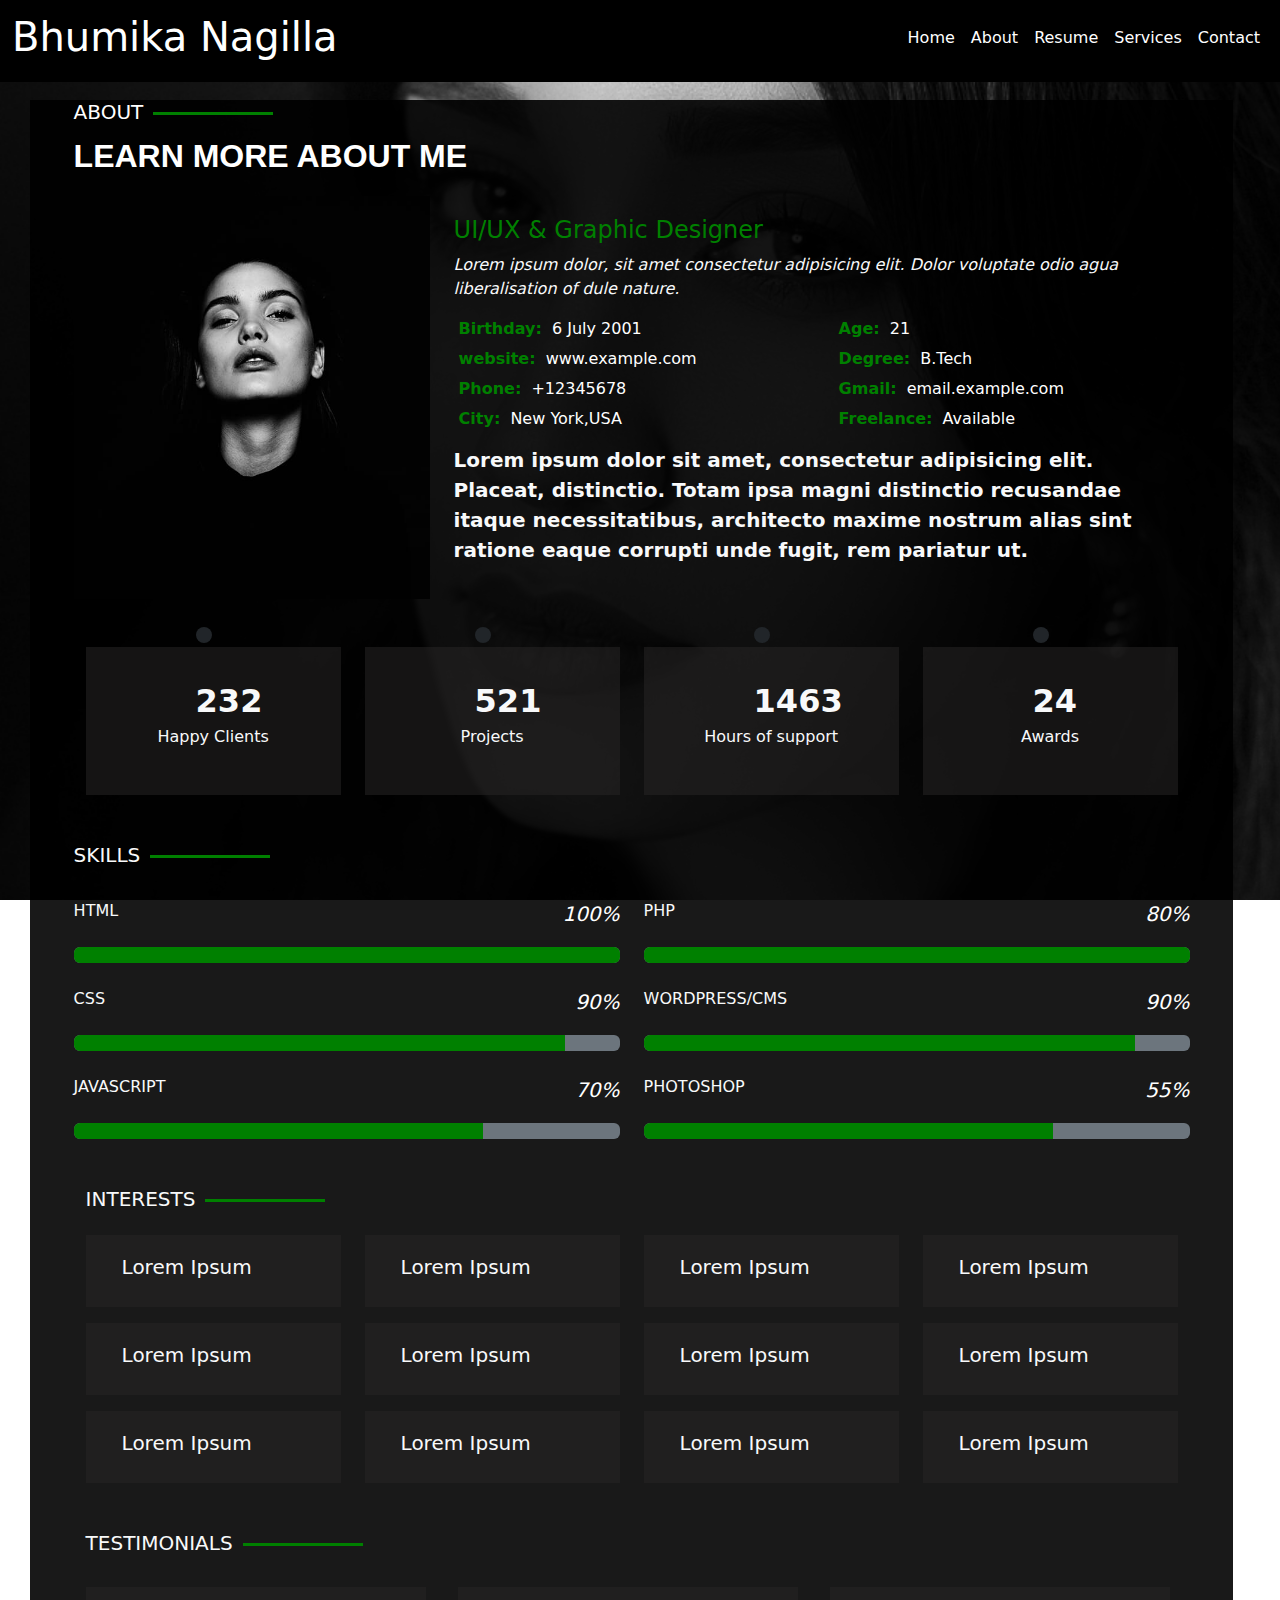
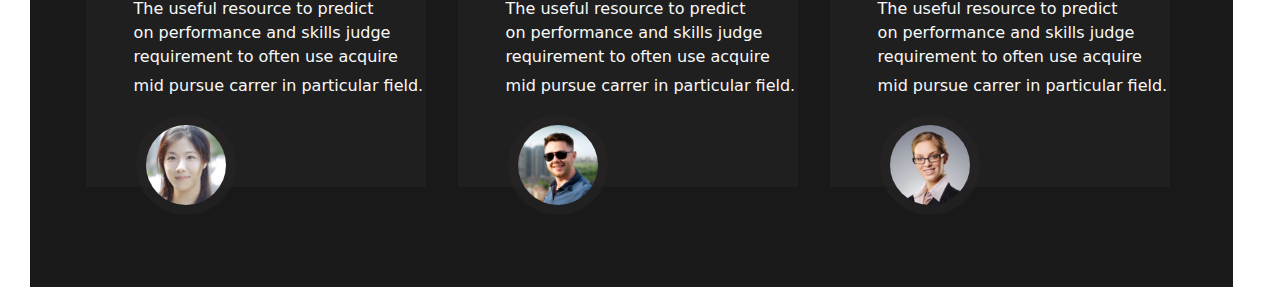
<file: Portfolio Sample/Html/about.html>
<!DOCTYPE html>
<html lang="en">
<head>
    <meta charset="UTF-8">
    <meta name="viewport" content="width=device-width, initial-scale=1.0">
    <title>portfolio</title>
    <link rel="stylesheet" href="../Css/bootstrap.min.css">
    <link rel="stylesheet" href="../Css/about.css">
    <link rel="stylesheet" href="https://cdnjs.cloudflare.com/ajax/libs/font-awesome/6.5.1/css/all.min.css" integrity="sha512-DTOQO9RWCH3ppGqcWaEA1BIZOC6xxalwEsw9c2QQeAIftl+Vegovlnee1c9QX4TctnWMn13TZye+giMm8e2LwA==" crossorigin="anonymous" referrerpolicy="no-referrer" />
</head>
<body>
      <div class="c1 ">
        <nav class="navbar navbar-expand-lg bg-black ">
            <div class="container-fluid">
              <a class="navbar-brand" href="#" id="tr"><h1>Bhumika Nagilla</h1></a>
              <button class="navbar-toggler" type="button" data-bs-toggle="collapse" 
              data-bs-target="#navbarSupportedContent" aria-controls="navbarSupportedContent" 
                aria-expanded="false" aria-label="Toggle navigation">
                <span class="navbar-toggler-icon"></span>
              </button>
              <div class="collapse navbar-collapse" id="navbarSupportedContent">
                <ul class="navbar-nav ms-auto mb-2 mb-lg-0">
                  <li class="nav-item">
                    <a class="nav-link active" aria-current="page" href="file:///C:/Users/Bhumika/Desktop/Project-4/Html/index.html" id="tr">Home</a>
                  </li>
                  <li class="nav-item">
                    <a class="nav-link active" aria-current="page" href="file:///C:/Users/Bhumika/Desktop/Project-4/Html/about.html" id="tr">About</a>
                  </li>
                  <li class="nav-item">
                    <a class="nav-link active" aria-current="page" href="file:///C:/Users/Bhumika/Desktop/Project-4/Html/Resume.html" id="tr">Resume</a>
                  </li>
                  <li class="nav-item">
                    <a class="nav-link active" aria-current="page" href="file:///C:/Users/Bhumika/Desktop/Project-4/Html/services.html" id="tr">Services</a>
                  </li>
                  <li class="nav-item">
                    <a class="nav-link active" aria-current="page" href="file:///C:/Users/Bhumika/Desktop/Project-4/Html/Contact.html" id="tr">Contact</a>
                  </li>
                  </ul>
               </div>
            </div>
          </nav>
     </div>
      <div id="c2">
        <div class="about-me container">
        <div class="section-title">
          <h5 id="c3">ABOUT</h5>
          <p>Learn More about Me</p>
        </div>
          <div class="row">
            <div class="col-lg-4">
              <img src="../Assests/images/me.jpg" class="img-fluid" alt>
            </div>
            <div class="col-lg-8 content ">
              <h3 class="fs-4 fw-Bolder">UI/UX & Graphic Designer</h3>
              <p class="fst-italic text-light">
                Lorem ipsum dolor, sit amet consectetur adipisicing elit. Dolor voluptate odio agua liberalisation of dule nature.
              </p>
            <div class="row">
              <div class="col-lg-6">
               <u1>
                <li>
                  <i class="fa-solid fa-greater-than"></i>
                  <strong>Birthday:</strong>
                  <span>6 July 2001</span>
                </li>
                <li>
                  <i class="fa-solid fa-greater-than"></i>
                  <strong>website:</strong>
                  <span>www.example.com</span>
                </li>
                <li>
                  <i class="fa-solid fa-greater-than"></i>
                  <strong>Phone:</strong>
                  <span>+12345678</span>
                </li>
                <li>
                  <i class="fa-solid fa-greater-than"></i>
                  <strong>City:</strong>
                  <span>New York,USA</span>
                </li>
               </u1>
              </div>
              <div class="col-lg-6">
                <u1>
                  <li>
                    <i class="fa-solid fa-greater-than"></i>
                    <strong>Age:</strong>
                    <span>21</span>
                  </li>
                  <li>
                    <i class="fa-solid fa-greater-than"></i>
                    <strong>Degree:</strong>
                    <span>B.Tech</span>
                  </li>
                  <li>
                    <i class="fa-solid fa-greater-than"></i>
                    <strong>Gmail:</strong>
                    <span>email.example.com</span>
                  </li>
                  <li>
                    <i class="fa-solid fa-greater-than"></i>
                    <strong>Freelance:</strong>
                    <span>Available</span>
                  </li>
                 </u1>
              </div>
            </div>
            <p class="fs-5 text-light pt-2 fw-semibold">Lorem ipsum dolor sit amet, consectetur adipisicing elit. Placeat, distinctio. Totam ipsa magni distinctio recusandae itaque necessitatibus, architecto maxime nostrum alias sint ratione eaque corrupti unde fugit, rem pariatur ut.</p>
          </div>
        </div>
   <!-----------end about-------------->
   <!-----------count------------------->    
  <div class="count container">
  <div class="row">
    <div class="col-lg-3 col-md-6">
      <div class="count-box mt-5">
        <i class="fa-regular fa-face-smile bg-dark p-2 rounded-circle fs-3 text-success"></i>
        <span class="text-light fw-bold fs-2">232</span>
        <P class="text-light text-center">Happy Clients</P>
      </div>
    </div>
    <div class="col-lg-3 col-md-6">
      <div class="count-box mt-5">
        <i class="fa-solid fa-book bg-dark p-2 rounded-circle fs-3 text-success"></i>
        <span class="text-light fw-bold fs-2">521</span>
        <P class="text-light text-center">Projects</P>
      </div>
    </div><div class="col-lg-3 col-md-6">
      <div class="count-box mt-5">
        <i class="fa-solid fa-headphones bg-dark p-2 rounded-circle fs-3 text-success"></i>
        <span class="text-light fw-bold fs-2">1463</span>
        <P class="text-light text-center">Hours of support</P>
      </div>
    </div><div class="col-lg-3 col-md-6">
      <div class="count-box mt-5">
        <i class="fa-solid fa-award bg-dark p-2 rounded-circle fs-3 text-success"></i>
        <span class="text-light fw-bold fs-2">24</span>
        <P class="text-light text-center">Awards</P>
      </div>
    </div>
  </div>
</div>
<!----ends count-------->
<!------skills----------->
<div class="skill-container">
  <div class="section-title">
    <h5 class="text-light mt-5">SKILLS</h5>
  </div>
 <div class="row">
  <div class="col-lg-6">
    <div class="progressed mt-4">
      <span class="text-light">HTML</span>
      <i class="val">100%</i>
    </div>
    <div class="progress mt-4 bg-secondary" role="progressbar" aria-label="Success example" aria-valuenow="25" aria-valuemin="0" aria-valuemax="100">
      <div class="progress-bar" style="width:100%"></div>
    </div>
    <div class="progressed mt-4">
      <span class="text-light">CSS</span>
      <i class="val">90%</i>
    </div>
    <div class="progress mt-4 bg-secondary" role="progressbar" aria-label="Info example" aria-valuenow="50" aria-valuemin="0" aria-valuemax="100">
      <div class="progress-bar" style="width:90%"></div>
    </div>
    <div class="progressed mt-4">
      <span class="text-light">JAVASCRIPT</span>
      <i class="val">70%</i>
    </div>
    <div class="progress mt-4 bg-secondary" role="progressbar" aria-label="Warning example" aria-valuenow="75" aria-valuemin="0" aria-valuemax="100">
      <div class="progress-bar" style="width: 75%"></div>
    </div>
  </div>
  <div class="col-lg-6">
    <div class="progressed mt-4">
      <span class="text-light">PHP</span>
      <i class="val">80%</i>
    </div>
    <div class="progress mt-4 bg-secondary" role="progressbar" aria-label="Success example" aria-valuenow="25" aria-valuemin="0" aria-valuemax="100">
      <div class="progress-bar" style="width:100%"></div>
    </div>
    <div class="progressed mt-4">
      <span class="text-light">WORDPRESS/CMS</span>
      <i class="val">90%</i>
    </div>
    <div class="progress mt-4 bg-secondary" role="progressbar" aria-label="Info example" aria-valuenow="50" aria-valuemin="0" aria-valuemax="100">
      <div class="progress-bar" style="width:90%"></div>
    </div>
    <div class="progressed mt-4">
      <span class="text-light">PHOTOSHOP</span>
      <i class="val">55%</i>
    </div>
    <div class="progress mt-4 bg-secondary" role="progressbar" aria-label="Warning example" aria-valuenow="75" aria-valuemin="0" aria-valuemax="100">
      <div class="progress-bar" style="width: 75%"></div>
    </div>
  </div>
 </div>
</div>
<!--------ends skill------->
<!----------interest--------->
<div class="interest container">
  <div class="section-title mt-5">
    <h5 class="text-light">INTERESTS</h5>
  </div>
  <div class="row">
   <div class="col-lg-3 col-md-4">
    <div class="icon-box d-flex flex-wrap mt-3">
      <i class="fa-solid fa-store fs-3"></i>
      <h5 class="text-light ms-3">Lorem Ipsum</h5>
    </div>
   </div>
   <div class="col-lg-3 col-md-4">
    <div class="icon-box d-flex flex-wrap mt-3">
      <i class="fa-solid fa-chart-simple fs-3" style="color:blue;"></i>
      <h5 class="text-light ms-3">Lorem Ipsum</h5>
    </div>
   </div><div class="col-lg-3 col-md-4">
    <div class="icon-box mt-3 d-flex flex-wrap">
      <i class="fa-regular fa-calendar fs-3" style="color:red;"></i>
      <h5 class="text-light ms-3">Lorem Ipsum</h5>
    </div>
   </div><div class="col-lg-3 col-md-4">
    <div class="icon-box mt-3 d-flex flex-wrap">
      <i class="fa-solid fa-paint-roller fs-3" style="color:purple;"></i>
      <h5 class="text-light ms-3">Lorem Ipsum</h5>
    </div>
   </div><div class="col-lg-3 col-md-4">
    <div class="icon-box mt-3 d-flex flex-wrap">
      <i class="fa-solid fa-database fs-3" style="color:rgb(97, 97, 232)"></i>
      <h5 class="text-light ms-3">Lorem Ipsum</h5>
    </div>
   </div><div class="col-lg-3 col-md-4">
    <div class="icon-box mt-3 d-flex flex-wrap">
      <i class="fa-regular fa-circle fs-3" style="color:orangered;"></i>
      <h5 class="text-light ms-3">Lorem Ipsum</h5>
    </div>
   </div><div class="col-lg-3 col-md-4">
    <div class="icon-box mt-3 d-flex flex-wrap">
      <i class="fa-solid fa-file fs-3" style="color:skyblue;"></i>
      <h5 class="text-light ms-3">Lorem Ipsum</h5>
    </div>
   </div><div class="col-lg-3 col-md-4">
    <div class="icon-box mt-3 d-flex flex-wrap">
      <i class="fa-solid fa-tag fs-3" style="color:rgb(154, 154, 224)"></i>
      <h5 class="text-light ms-3">Lorem Ipsum</h5>
    </div>
   </div><div class="col-lg-3 col-md-4">
    <div class="icon-box mt-3 d-flex flex-wrap">
      <i class="fa-solid fa-anchor fs-3" style="color:orange;"></i>
      <h5 class="text-light ms-3">Lorem Ipsum</h5>
    </div>
   </div><div class="col-lg-3 col-md-4">
    <div class="icon-box mt-3 d-flex flex-wrap">
      <i class="fa-brands fa-discord fs-3"  style="color:palevioletred;"></i>
      <h5 class="text-light ms-3">Lorem Ipsum</h5>
    </div>
   </div><div class="col-lg-3 col-md-4">
    <div class="icon-box mt-3 d-flex flex-wrap">
      <i class="fa-solid fa-wifi fs-3" style="color:rgb(193, 228, 123);"></i>
      <h5 class="text-light ms-3">Lorem Ipsum</h5>
    </div>
   </div>
   <div class="col-lg-3 col-md-4">
    <div class="icon-box mt-3 d-flex flex-wrap">
      <i class="fa-solid fa-fingerprint fs-3" style="color:green;"></i>
      <h5 class="text-light ms-3">Lorem Ipsum</h5>
    </div>
   </div>
  </div>
</div>
<!------END INTEREST-------->
<!----Testnomial------------>
<div class=" testnomial container">
   <div class="testnomial mt-5">
    <h5 class="text-light">TESTIMONIALS</h5>
   </div>
    <div class="row">
     <div class="col-lg-4">
      <div class="test-sec mt-4">
        <i class="fa-solid fa-quote-left fs-5 "></i>
        <p class="text text-light ms-5">The useful resource to predict<br>on performance and skills judge<br>requirement to often use acquire<br>mid pursue carrer in particular field.
        <i class="fa-solid fa-quote-right fs-5"></i>
      </p>
      <div class="tat">
        <img id="at" src="../Assests/images/testimonials-1.jpg " style="width:80px;height:80px">
      </div>
     </div>
   </div>
   <div class="col-lg-4">
    <div class="test-sec mt-4">
      <i class="fa-solid fa-quote-left fs-5 "></i>
      <p class="text text-light ms-5">The useful resource to predict<br>on performance and skills judge<br>requirement to often use acquire<br>mid pursue carrer in particular field.
      <i class="fa-solid fa-quote-right fs-5"></i>
    </p>
    <div class="tat">
      <img id="at" src="../Assests/images/testimonials-2.jpg " style="width:80px;height:80px">
    </div>
   </div>
 </div>
 <div class="col-lg-4">
  <div class="test-sec mt-4">
    <i class="fa-solid fa-quote-left fs-5 "></i>
    <p class="text text-light ms-5">The useful resource to predict<br>on performance and skills judge<br>requirement to often use acquire<br>mid pursue carrer in particular field.
    <i class="fa-solid fa-quote-right fs-5"></i>
  </p>
   <div class="tat">
    <img id="at" src="../Assests/images/testimonials-3.jpg " style="width:80px;height:80px">
   </div>
   </div>
  </div>
 </div>







</div>

          
        
    
     














</div>
    <script src="../js/bootstrap.min.js"></script>
</body>
</html>
</file>
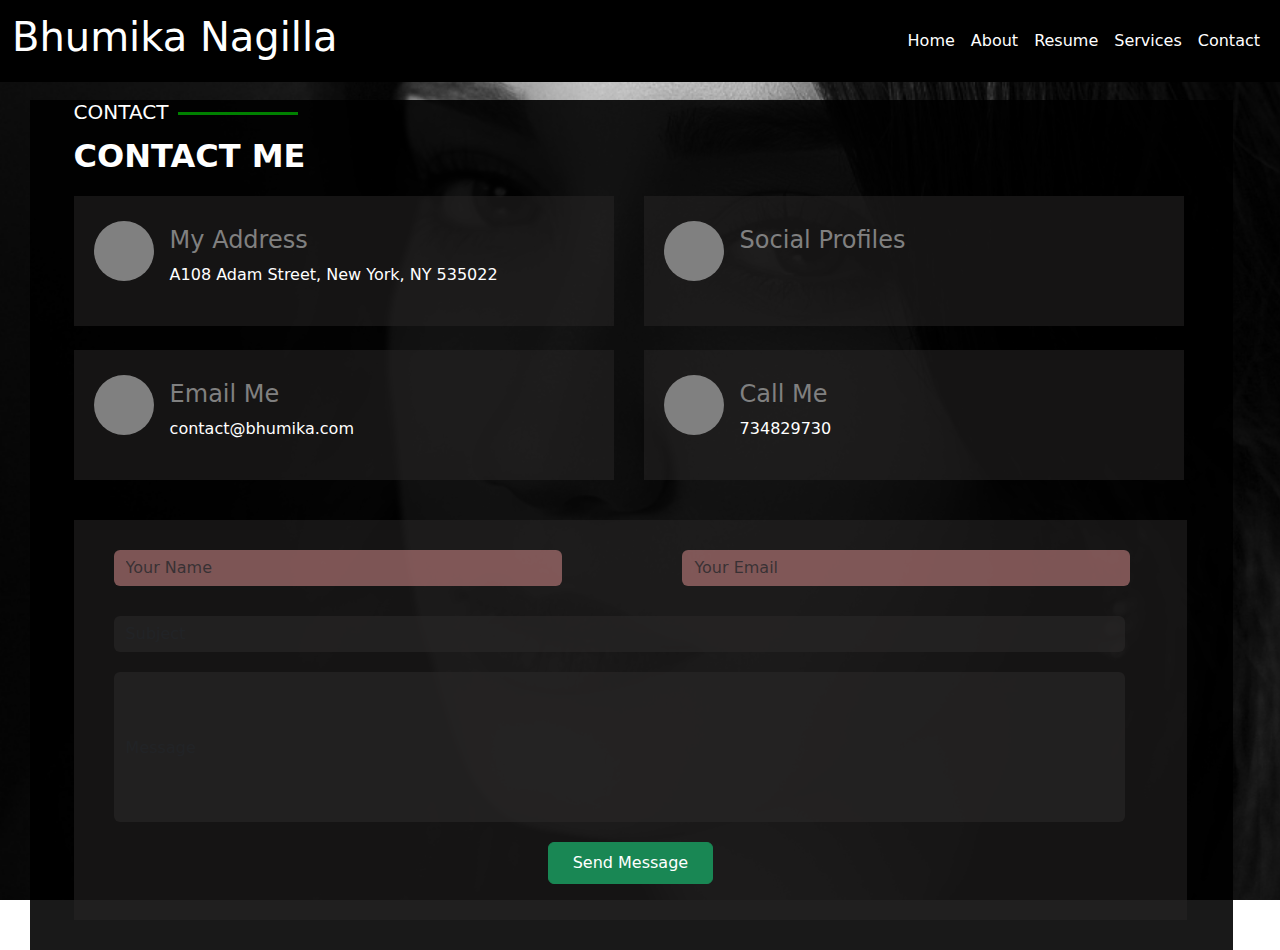
<file: Portfolio Sample/Html/Contact.html>
<!DOCTYPE html>
<html lang="en">
<head>
    <meta charset="UTF-8">
    <meta name="viewport" content="width=device-width, initial-scale=1.0">
    <title>Contact</title>
    <link rel="stylesheet" href="../Css/bootstrap.min.css">
    <link rel="stylesheet" href="../Css/contact.css">
    <link rel="stylesheet" href="https://cdnjs.cloudflare.com/ajax/libs/font-awesome/6.5.1/css/all.min.css" integrity="sha512-DTOQO9RWCH3ppGqcWaEA1BIZOC6xxalwEsw9c2QQeAIftl+Vegovlnee1c9QX4TctnWMn13TZye+giMm8e2LwA==" crossorigin="anonymous" referrerpolicy="no-referrer" />
</head>
<body>
    <div id="c1">
        <nav class="navbar navbar-expand-lg bg-black">
            <div class="container-fluid">
              <a class="navbar-brand" href="#" id="tr"><h1>Bhumika Nagilla</h1></a>
              <button class="navbar-toggler" type="button" data-bs-toggle="collapse" 
              data-bs-target="#navbarSupportedContent" aria-controls="navbarSupportedContent" 
                aria-expanded="false" aria-label="Toggle navigation">
                <span class="navbar-toggler-icon"></span>
              </button>
              <div class="collapse navbar-collapse" id="navbarSupportedContent">
                <ul class="navbar-nav ms-auto mb-2 mb-lg-0">
                  <li class="nav-item">
                    <a class="nav-link active" aria-current="page" href="file:///C:/Users/Bhumika/Desktop/Project-4/Html/index.html" id="tr">Home</a>
                  </li>
                  <li class="nav-item">
                    <a class="nav-link active" aria-current="page" href="file:///C:/Users/Bhumika/Desktop/Project-4/Html/about.html" id="tr">About</a>
                  </li>
                  <li class="nav-item">
                    <a class="nav-link active" aria-current="page" href="file:///C:/Users/Bhumika/Desktop/Project-4/Html/Resume.html" id="tr">Resume</a>
                  </li>
                  <li class="nav-item">
                    <a class="nav-link active" aria-current="page" href="file:///C:/Users/Bhumika/Desktop/Project-4/Html/services.html" id="tr">Services</a>
                  </li>
                  <li class="nav-item">
                    <a class="nav-link active" aria-current="page" href="file:///C:/Users/Bhumika/Desktop/Project-4/Html/Contact.html" id="tr">Contact</a>
                  </li>
                  </ul>
               </div>
            </div>
          </nav>
    </div>
<div id="c2">
  <div class="resume container">
      <div class="section-title">
        <h5 id="c3">CONTACT</h5>
        <p class="text-white fs-2 fw-bold">CONTACT ME</p>
      </div>
      <div class="row">
        <div class="col-lg-6 col">
           <div class="contact">
             <div class="con">
                <i class="fa-solid fa-location-dot"></i>
             </div>
             <div class="kon">
             <h4 id="f" class=" ms-3">My Address</h4>
             <p class="text-white ms-3">A108 Adam Street, New York, NY 535022</p>
            </div>
           </div>
      </div>
      <div class="col-lg-6">
        <div class="contact">
          <div class="con">
            <i class="fa-solid fa-share-nodes"></i>
          </div>
          <div class="kon">
          <h4 id="f" class=" ms-3">Social Profiles</h4>
          <i class="fa-brands fa-twitter ms-3 fs-4 text-white"></i>
          <i class="fa-brands fa-instagram ms-3 fs-4 text-white"></i>
          <i class="fa-brands fa-facebook ms-3 fs-4 text-white"></i>
          <i class="fa-brands fa-skype ms-3 fs-4 text-white"></i>
          <i class="fa-brands fa-linkedin ms-3 fs-4 text-white"></i>
         </div>
        </div>
   </div>
   <div class="col-lg-6">
    <div class="contact mt-4">
      <div class="con">
        <i class="fa-solid fa-envelope"></i>
      </div>
      <div class="kon">
      <h4 id="f" class=" ms-3">Email Me</h4>
      <p class="text-white ms-3">contact@bhumika.com</p>
     </div>
    </div>
</div>
<div class="col-lg-6">
    <div class="contact mt-4">
      <div class="con">
        <i class="fa-solid fa-phone"></i> 
      </div>
      <div class="kon">
      <h4 id="f" class=" ms-3">Call Me</h4>
      <p class="text-white ms-3">734829730</p>
     </div>
    </div>
  </div>
</div>
<div class="form">
    <div class="row">
        <div class="col">
          <input id="f3" type="text" class="form-control" placeholder="Your Name" aria-label="First name">
        </div>
        <div class="col-md-6 col">
          <input id="f3" type="text" class="form-control" placeholder="Your Email" aria-label="Last name">
        </div>
      <div class="col">
        <input id="f4" type="text" class="form-control" placeholder="Subject" aria-label="Subject">
      </div>
    <div class="col">
        <input id="f5" type="text" class="form-control" placeholder="Message" aria-label="Message">
      </div>
  </div>
  <div class="btn-grp col-md-12 col">
    <button type="button" class="btn btn-success px-4 py-2">Send Message</button>
  </div>
  



 </div>
   
   



















 
<div>
      <script src="../js/bootstrap.min.js"></script>
 </body>
</file>
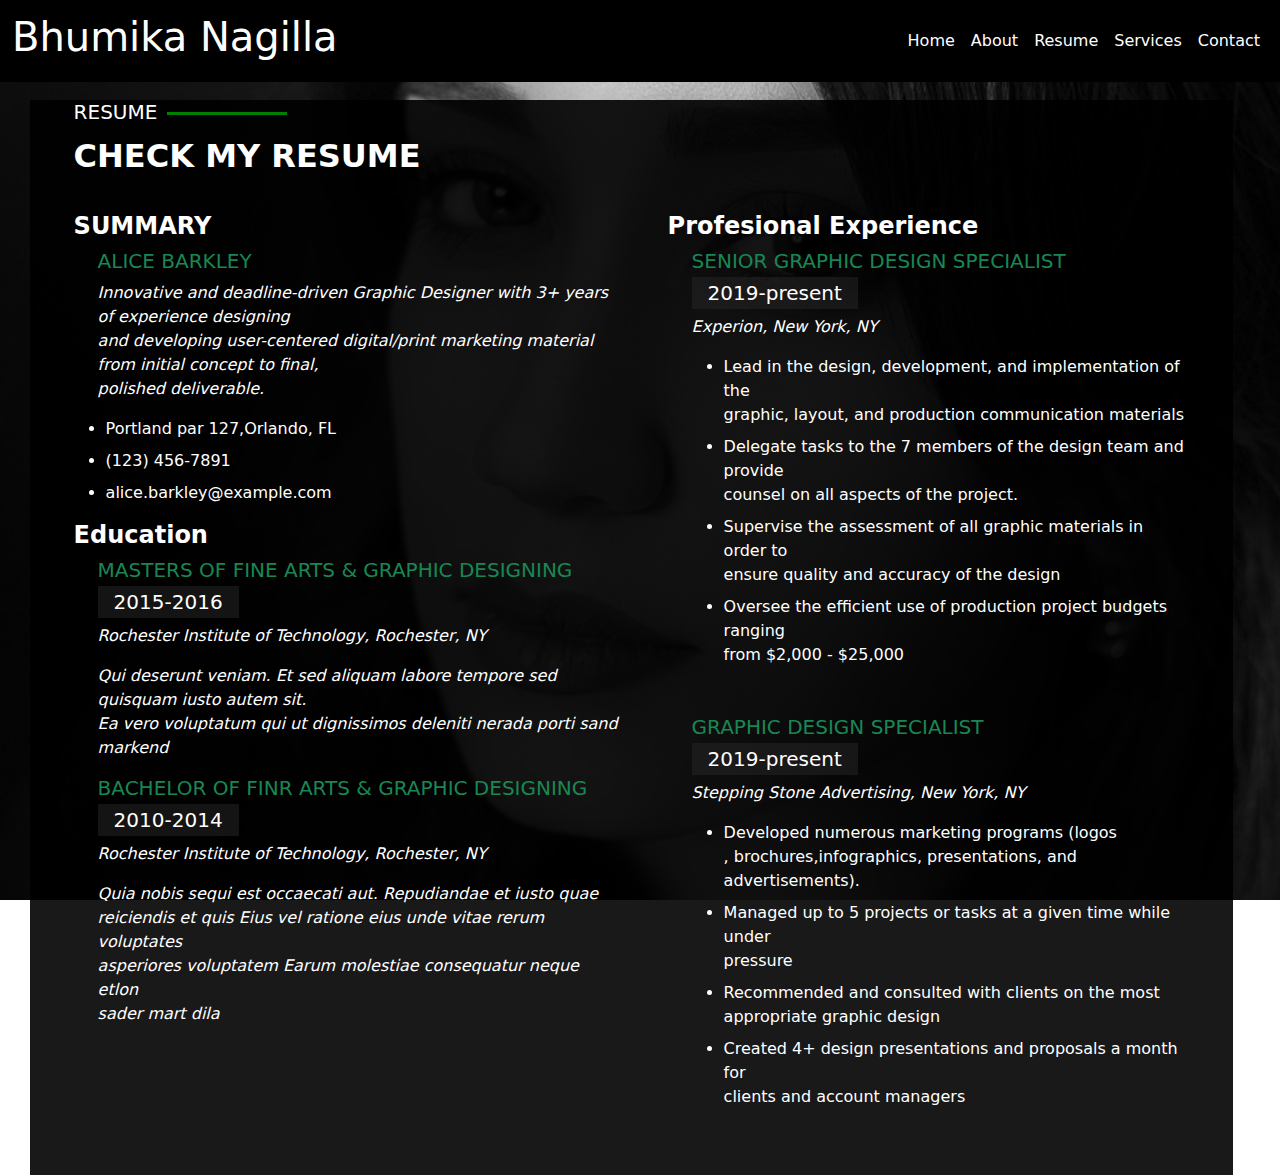
<file: Portfolio Sample/Html/Resume.html>
<!DOCTYPE html>
<html lang="en">
<head>
    <meta charset="UTF-8">
    <meta name="viewport" content="width=device-width, initial-scale=1.0">
    <title>Resume</title>
    <link rel="stylesheet" href="../Css/bootstrap.min.css">
    <link rel="stylesheet" href="../Css/Resume.css">
    <link rel="stylesheet" href="https://cdnjs.cloudflare.com/ajax/libs/font-awesome/6.5.1/css/all.min.css" integrity="sha512-DTOQO9RWCH3ppGqcWaEA1BIZOC6xxalwEsw9c2QQeAIftl+Vegovlnee1c9QX4TctnWMn13TZye+giMm8e2LwA==" crossorigin="anonymous" referrerpolicy="no-referrer" />
</head>
<body>
    <div id="c1">
        <nav class="navbar navbar-expand-lg bg-black">
            <div class="container-fluid">
              <a class="navbar-brand" href="#" id="tr"><h1>Bhumika Nagilla</h1></a>
              <button class="navbar-toggler" type="button" data-bs-toggle="collapse" 
              data-bs-target="#navbarSupportedContent" aria-controls="navbarSupportedContent" 
                aria-expanded="false" aria-label="Toggle navigation">
                <span class="navbar-toggler-icon"></span>
              </button>
              <div class="collapse navbar-collapse" id="navbarSupportedContent">
                <ul class="navbar-nav ms-auto mb-2 mb-lg-0">
                  <li class="nav-item">
                    <a class="nav-link active" aria-current="page" href="file:///C:/Users/Bhumika/Desktop/Project-4/Html/index.html" id="tr">Home</a>
                  </li>
                  <li class="nav-item">
                    <a class="nav-link active" aria-current="page" href="file:///C:/Users/Bhumika/Desktop/Project-4/Html/about.html" id="tr">About</a>
                  </li>
                  <li class="nav-item">
                    <a class="nav-link active" aria-current="page" href="file:///C:/Users/Bhumika/Desktop/Project-4/Html/Resume.html" id="tr">Resume</a>
                  </li>
                  <li class="nav-item">
                    <a class="nav-link active" aria-current="page" href="file:///C:/Users/Bhumika/Desktop/Project-4/Html/services.html" id="tr">Services</a>
                  </li>
                  <li class="nav-item">
                    <a class="nav-link active" aria-current="page" href="file:///C:/Users/Bhumika/Desktop/Project-4/Html/Contact.html" id="tr">Contact</a>
                  </li>
                  </ul>
               </div>
            </div>
          </nav>
    </div>
  <div id="c2">
    <div class="resume container">
      <div class="section-title">
        <h5 id="c3">RESUME</h5>
        <p class="text-white fs-2 fw-bold">CHECK MY RESUME</p>
      </div>
      <div class="row">
      <div class="col lg-6">
          <h4 class="text-white fs-4 fw-bold mt-3">SUMMARY</h4>
        <div class="resume-item">
          <h5 class="text-success ms-4">ALICE BARKLEY</h5>
          <p class="text-white fst-italic ms-4">Innovative and deadline-driven Graphic Designer with 3+ years of experience designing<br>and developing user-centered digital/print marketing material from initial concept to final,<br>polished deliverable.</p>
          <ul class="text-white">
            <li>Portland par 127,Orlando, FL</li>
            <li class="mt-2">(123) 456-7891</li>
            <li class="mt-2">alice.barkley@example.com</li>
          </ul>
        </div>
      <h4 class="text-white fs-4 fw-bold mt-3">Education</h4>
        <div class="resume-item">
          <h5 class="text-success ms-4">MASTERS OF FINE ARTS & GRAPHIC DESIGNING</h5>
          <h5 id="on" class=" text-white d-inline ms-4 px-3 py-1">2015-2016</h5>
          <p class="text-white fst-italic ms-4 mt-2">Rochester Institute of Technology, Rochester, NY</p>
          <p class="text-white fst-italic ms-4">Qui deserunt veniam. Et sed aliquam labore tempore sed quisquam iusto autem sit.<br>Ea vero voluptatum qui ut dignissimos deleniti nerada porti sand markend</p>
        </div>
        <div class="resume-item">
          <h5 class="text-success ms-4">BACHELOR OF FINR ARTS & GRAPHIC DESIGNING</h5>
          <h5 id="on" class=" text-white d-inline ms-4 px-3 py-1">2010-2014</h5>
          <p class="text-white fst-italic ms-4 mt-2">Rochester Institute of Technology, Rochester, NY</p>
          <p class="text-white fst-italic ms-4">Quia nobis sequi est occaecati aut. Repudiandae et iusto quae<br>reiciendis et quis Eius vel ratione eius unde vitae rerum voluptates<br>asperiores voluptatem Earum molestiae consequatur neque etlon<br>sader mart dila</p>
        </div>
      </div>
        <div class="col lg-6">
          <h4 class="text-white fs-4 fw-bold mt-3 ms-4">Profesional Experience</h4>
          <div class="resume-item">
            <h5 class="text-success ms-5">SENIOR GRAPHIC DESIGN SPECIALIST</h5>
            <h5 id="on" class="text-white d-inline ms-5 px-3 py-1">2019-present</h5>
            <p class="fst-italic text-white ms-5 mt-2">Experion, New York, NY</p>
            <ul class="text-white">
              <li class="mt-2 ms-5">Lead in the design, development, and implementation of the<br>graphic, layout, and production communication materials</li>
              <li class="mt-2 ms-5">Delegate tasks to the 7 members of the design team and provide<br>counsel on all aspects of the project.</li>
              <li class="mt-2 ms-5">Supervise the assessment of all graphic materials in order to<br>ensure quality and accuracy of the design</li>
              <li class="mt-2 ms-5" >Oversee the efficient use of production project budgets ranging<br>from $2,000 - $25,000</li>
            </ul>
          </div>
          <div class="resume-item">
            <h5 class="text-success ms-5 mt-5">GRAPHIC DESIGN SPECIALIST</h5>
            <h5 id="on" class=" text-white d-inline ms-5 px-3 py-1">2019-present</h5>
            <p class="fst-italic text-white ms-5 mt-2">Stepping Stone Advertising, New York, NY</p>
            <ul class="text-white">
              <li class="mt-2 ms-5">Developed numerous marketing programs (logos<br>, brochures,infographics, presentations, and advertisements).</li>
              <li class="mt-2 ms-5">Managed up to 5 projects or tasks at a given time while under<br>pressure</li>
              <li class="mt-2 ms-5">Recommended and consulted with clients on the most<br>appropriate graphic design</li>
              <li class="mt-2 ms-5">Created 4+ design presentations and proposals a month for<br>clients and account managers</li>
            </ul>
          </div>
       </div>

   </div>
  </div>
 </div>
    







    <script src="../js/bootstrap.min.js"></script>
</body>
</html>
</file>
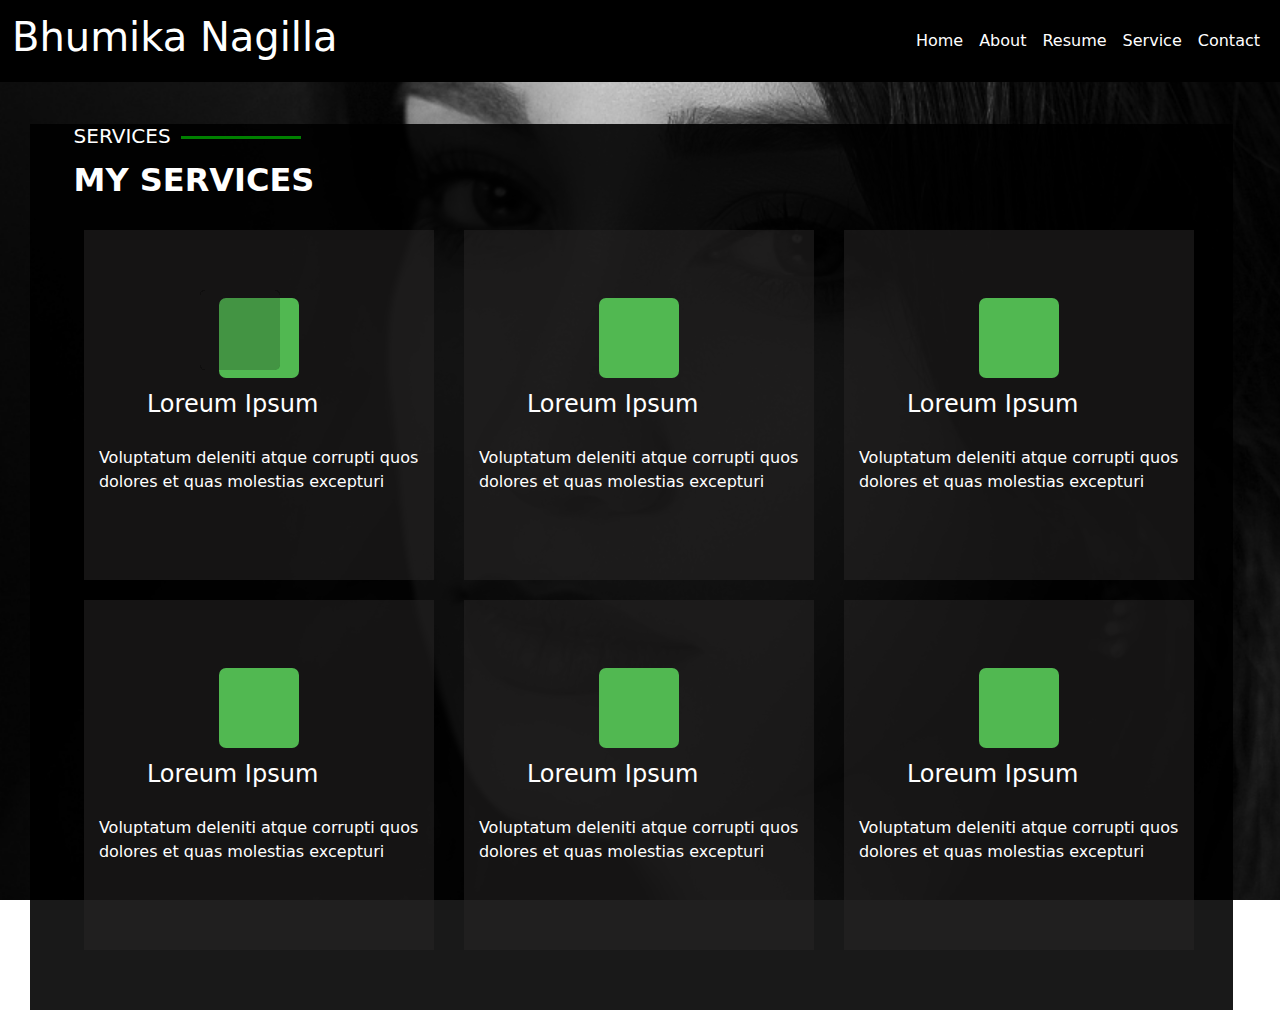
<file: Portfolio Sample/Html/services.html>
!DOCTYPE html>
<html lang="en">
<head>
    <meta charset="UTF-8">
    <meta name="viewport" content="width=device-width, initial-scale=1.0">
    <title>Resume</title>
    <link rel="stylesheet" href="../Css/bootstrap.min.css">
    <link rel="stylesheet" href="../Css/service.css">
    <link rel="stylesheet" href="https://cdnjs.cloudflare.com/ajax/libs/font-awesome/6.5.1/css/all.min.css" integrity="sha512-DTOQO9RWCH3ppGqcWaEA1BIZOC6xxalwEsw9c2QQeAIftl+Vegovlnee1c9QX4TctnWMn13TZye+giMm8e2LwA==" crossorigin="anonymous" referrerpolicy="no-referrer" />
</head>
<body>
    <div id="c1">
        <nav class="navbar navbar-expand-lg bg-black">
            <div class="container-fluid">
              <a class="navbar-brand" href="#" id="tr"><h1>Bhumika Nagilla</h1></a>
              <button class="navbar-toggler" type="button" data-bs-toggle="collapse" 
              data-bs-target="#navbarSupportedContent" aria-controls="navbarSupportedContent" 
                aria-expanded="false" aria-label="Toggle navigation">
                <span class="navbar-toggler-icon"></span>
              </button>
              <div class="collapse navbar-collapse" id="navbarSupportedContent">
                <ul class="navbar-nav ms-auto mb-2 mb-lg-0">
                  <li class="nav-item">
                    <a class="nav-link active" aria-current="page" href="file:///C:/Users/Bhumika/Desktop/Project-4/Html/index.html" id="tr">Home</a>
                  </li>
                  <li class="nav-item">
                    <a class="nav-link active" aria-current="page" href="file:///C:/Users/Bhumika/Desktop/Project-4/Html/about.html" id="tr">About</a>
                  </li>
                  <li class="nav-item">
                    <a class="nav-link active" aria-current="page" href="file:///C:/Users/Bhumika/Desktop/Project-4/Html/Resume.html" id="tr">Resume</a>
                  </li>
                  <li class="nav-item">
                    <a class="nav-link active" aria-current="page" href="file:///C:/Users/Bhumika/Desktop/Project-4/Html/services.html" id="tr">Service</a>
                  </li>
                  <li class="nav-item">
                    <a class="nav-link active" aria-current="page" href="file:///C:/Users/Bhumika/Desktop/Project-4/Html/Contact.html" id="tr">Contact</a>
                  </li>
                  </ul>
               </div>
            </div>
          </nav>
    </div>
  <div id="c2">
    <div class="resume container">
      <div class="section-title">
        <h5 id="c3">SERVICES</h5>
        <p class="text-white fs-2 fw-bold"> MY SERVICES</p>
      </div>
      <div class="row">
       <div class="col-lg-4 col-md-6">
        <div class="icon-box">
          <div class="icon">
            <i class="fa-solid fa-volleyball fs-3 text-white"></i>
          </div>
          <div class="ux">
           <a class=" fs-4 text-white text-decoration-none ms-5" href="file:///C:/Users/Bhumika/Desktop/Project-4/Html/index.html">Loreum Ipsum</a>
           <p class="text-white pt-4">Voluptatum deleniti atque corrupti quos<br>dolores et quas molestias excepturi</p>
          </div>
       </div>
     </div>
     <div class="col-lg-4 col-md-6">
      <div class="icon-box">
        <div class="icon">
          <i class="fa-regular fa-clipboard fs-3 text-white"></i>
        </div>
        <div class="ux">
         <a class=" fs-4 text-white text-decoration-none ms-5" href="file:///C:/Users/Bhumika/Desktop/Project-4/Html/index.html">Loreum Ipsum</a>
         <p class="text-white pt-4">Voluptatum deleniti atque corrupti quos<br>dolores et quas molestias excepturi</p>
        </div>
     </div>
   </div>
   <div class="col-lg-4 col-md-6">
    <div class="icon-box">
      <div class="icon">
        <i class="fa-solid fa-gauge fs-3 text-white"></i>
      </div>
      <div class="ux">
       <a class=" fs-4 text-white text-decoration-none ms-5" href="file:///C:/Users/Bhumika/Desktop/Project-4/Html/index.html">Loreum Ipsum</a>
       <p class="text-white pt-4">Voluptatum deleniti atque corrupti quos<br>dolores et quas molestias excepturi</p>
      </div>
   </div>
 </div>
 <div class="col-lg-4 col-md-6">
  <div class="icon-box">
    <div class="icon">
      <i class="fa-solid fa-earth-asia fs-3 text-white"></i>
    </div>
    <div class="ux">
     <a class=" fs-4 text-white text-decoration-none ms-5" href="file:///C:/Users/Bhumika/Desktop/Project-4/Html/index.html">Loreum Ipsum</a>
     <p class="text-white pt-4">Voluptatum deleniti atque corrupti quos<br>dolores et quas molestias excepturi</p>
    </div>
 </div>
</div>
<div class="col-lg-4 col-md-6">
  <div class="icon-box">
    <div class="icon">
      <i class="fa-brands fa-youtube fs-3 text-white"></i>
    </div>
    <div class="ux">
     <a class=" fs-4 text-white text-decoration-none ms-5" href="file:///C:/Users/Bhumika/Desktop/Project-4/Html/index.html">Loreum Ipsum</a>
     <p class="text-white pt-4">Voluptatum deleniti atque corrupti quos<br>dolores et quas molestias excepturi</p>
    </div>
 </div>
</div>
<div class="col-lg-4 col-md-6">
  <div class="icon-box">
    <div class="icon">
      <i class="fa-solid fa-torii-gate fs-3 text-white"></i>
    </div>
    <div class="ux">
     <a class=" fs-4 text-white text-decoration-none ms-5" href="file:///C:/Users/Bhumika/Desktop/Project-4/Html/index.html">Loreum Ipsum</a>
     <p class="text-white pt-4">Voluptatum deleniti atque corrupti quos<br>dolores et quas molestias excepturi</p>
    </div>
 </div>
</div>
     







        
       </div>



      </div>











  </div>
</div>
  <script src="../js/bootstrap.min.js"></script>
</body>
</file>
<file: Portfolio Sample/Css/about.css>
*{
    margin:0px;
    padding:0px;
}
body{
    height:700px;
    background-image:url("../Assests/images/e-4.png");
    background-repeat: no-repeat;
    background-size: cover;
    background-attachment:fixed;

}
#tr{
         color:white;
}
#tr:hover{
          color:green;
}
.c1{
    width: 100vw;
    position: fixed;
    top:0;
    z-index:3;
}
#c2{
    background-color:rgba(0, 0, 0, 0.9);
    width:94vw;
    margin-top:100px;
    margin-left:30px;  
    padding-bottom:100px;
    
}
#c3{
    color:white;
}
#c3::after{
            content:" ";
            height:3px;
            width:120px;
            display: inline-block;
            background-color:green;
            margin:4px 10px 4px 10px;
          }
.section-title p{
                  text-transform: uppercase;
                  color:white;
                  font-size: xx-large;
                  font-family:sans-serif;
                  font-weight: 700;
               }
.content h3{
                   color:green;
                   padding-top:20px;
           }
.fa-greater-than{
                   color:green;
                }
 li strong{
                margin-left:5px;
                color:green;
          }
 li span{
           margin-left:5px;
           color:white;
        }
li{
    list-style: none;
    padding-bottom:6px;
}
.count-box i{
              margin-top:-50px;
              margin-left:90px;
              position: absolute;
              align-items: center;
              
            }
.count-box{
            padding: 30px 20px 30px 20px;
            position: relative;
            background-color: rgba(40, 38, 38, 0.534);
            
        
          }
.count-box span{
              margin-left:90px;
              
           }
.section-title h5::after{
                        content:" ";
                         height:3px;
                         width:120px;
                        display: inline-block;
                         background-color:green;
                        margin:4px 10px 4px 10px;
                        }
.val{
      color:white;
      font-size:20px;
      float: right;
    }
.progress-bar{
               background-color:green;
             }
.icon-box{
           padding:20px;
           background-color: rgba(40, 38, 38, 0.534);
         }
.icon-box i{
             color:#ffbb2c;
           }
.testnomial h5::after{
                     content:" ";
                     height:3px;
                     width:120px;
                     display: inline-block;
                     background-color:green;
                     margin:4px 10px 4px 10px;
                   }
.test-sec{
            width:340px;
            height:200px;
            background-color: rgba(40, 38, 38, 0.534);
         }
.fa-quote-left{
                 color:black;
                 margin-top:20px;
                 margin-left:20px;
              }
.text{
      margin-top:-20px;
     }  
.fa-quote-right{
                 color:black;
                 margin-bottom:20px;
               } 
.tat{
      width:100px;
      height:100px;
      background-color:rgba(40, 38, 38, 0.559); 
      border-radius:50%;
      margin-left:50px;
      display: flex;
      flex-wrap: wrap;
      justify-content: center;
      align-items: center;
    } 
#at{
     border-radius:50%;
     
   }
</file>
<file: Portfolio Sample/Css/contact.css>
*{
    margin:0px;
    padding:0px;
}
body{
    height:700px;
    background-image:url("../Assests/images/e-4.png");
    background-repeat: no-repeat;
    background-size: cover;
    background-attachment:fixed;

}
#tr{
         color:white;
}
#tr:hover{
          color:green;
}
#c1{
    width: 100vw;
    position: fixed;
    top:0;
    z-index: +3;
   }
#c2{
    background-color:rgba(0, 0, 0, 0.9);
    width:94vw;
    margin-top:100px;
    margin-left:30px;  
    padding-bottom:50px;
    height:850px;
    }
 #c3{
        color:white;
    }
#c3::after{
           content:" ";
           height:3px;
           width:120px;
           display: inline-block;
           background-color:green;
           margin:4px 10px 4px 10px;
         }
.contact{
          width:540px;
          height:130px;
          background-color:rgba(40, 38, 38, 0.534); 
           display: flex;
           flex-wrap: wrap;
           
        }
.con{
       width:60px;
       height:60px;
       border-radius:50%;
       background-color:grey;
       margin-left:20px;
       margin-top:25px;
       
    }
.fa-location-dot{
                   font-size:30px;
                   color:green;
                   margin-left:19px;
                   margin-top:15px;
                }
#f{
    margin-top:30px;
    color:grey;
  }
.fa-share-nodes{
                 font-size:30px;
                  color:green;
                  margin-left:17px;
                  margin-top:15px;
               }
.fa-envelope{
               font-size:30px;
                color:green;
                margin-left:15px;
                 margin-top:15px;
            }
.fa-phone{
            font-size:30px;
             color:green;
             margin-left:15px;
            margin-top:15px;
         }
.form{
        width:87vw;
        height:400px;
        background-color:rgba(40, 38, 38, 0.534); 
       margin-top:40px;
     }
#f3{
     margin-top:30px;
     width:35vw;
     margin-left:40px;
     color:white;
     background-color:rgb(175 117 117 / 68%); 
     border:none;
}
#f4{
    margin-top:30px;
     width:79vw;
     margin-left:40px;
     color:gainsboro;
     background-color:rgba(40, 38, 38, 0.678); 
     border:none;
}
#f5{
    margin-top:20px;
     width:79vw;
     height:150px;
     margin-left:40px;
     color:gainsboro;
     background-color:rgba(40, 38, 38, 0.678); 
     border:none;
}
.btn-grp{
      margin-top:20px;
      text-align: center
     }



     @media screen and (max-width:600px){
        #f5{
             width:59vw;
             
        }

        .contact{
            width:390px;
             
          }
     }
</file>
<file: Portfolio Sample/Css/Resume.css>
*{
    margin:0px;
    padding:0px;
}
body{
    height:700px;
    background-image:url("../Assests/images/e-4.png");
    background-repeat: no-repeat;
    background-size: cover;
    background-attachment:fixed;

}
#tr{
         color:white;
}
#tr:hover{
          color:green;
}
#c1{
    width: 100vw;
    position: fixed;
    top:0;
    z-index: +3;
   }
#c2{
    background-color:rgba(0, 0, 0, 0.9);
    width:94vw;
    margin-top:100px;
    margin-left:30px;  
    padding-bottom:50px;
    height:auto;
    }
#c3{
     color:white;
   }
#c3::after{
        content:" ";
        height:3px;
        width:120px;
        display: inline-block;
        background-color:green;
        margin:4px 10px 4px 10px;
      }
#on{
    background-color: rgba(40, 38, 38, 0.534);
}
@media screen and (max-width){
    #c2{
        background-color:rgba(0, 0, 0, 0.9);
        width:94vw;
        margin-top:100px;
        margin-left:30px;  
        padding-bottom:50px;
        height:auto;
        }
    #c1{
        width:100%;
    }
}
</file>
<file: Portfolio Sample/Css/service.css>
*{
    margin:0px;
    padding:0px;
}
body{
    height:700px;
    background-image:url("../Assests/images/e-4.png");
    background-repeat: no-repeat;
    background-size: cover;
    background-attachment:fixed;

}
#tr{
         color:white;
}
#tr:hover{
          color:green;
}
#c1{
    width: 100vw;
    position: fixed;
    top:0;
    z-index: +3;
   }
#c2{
     background-color:rgba(0, 0, 0, 0.9);
    width:94vw;
    margin-top:100px;
    margin-left:30px;  
    padding-bottom:50px;
    height:auto;
    }
#c3{
     color:white;
   }
#c3::after{
        content:" ";
        height:3px;
        width:120px;
        display: inline-block;
        background-color:green;
        margin:4px 10px 4px 10px;
      }
.icon-box{
           background-color: rgba(40, 38, 38, 0.534);
           width:350px;
           height:350px;
           display: flex;
            flex-wrap: wrap;
            justify-content: center;
            align-items: center;
            margin: 10px;
            transition: all 0.3s ease-out 0s;
         }
.icon{
       background-color:rgb(81, 184, 81);
        width:80px;
        height:80px;
        display: flex;
        flex-wrap: wrap;
         justify-content: center;
         align-items: center;
         border-radius:7px;
      }
  .icon-box .icon::before {
        position: absolute;
        content: "";
        left: 200px; 
        top:290px;
        height:80px;
        width:80px;
        background-color:rgba(22, 22, 22, 0.039);
        border-radius: 5px;
        transition: all 0.3s ease-out 0s;
        transform: translateZ(-1px);
  }
.fa-volleyball{
               margin-right:4px;
              }
.ux{
     margin-top:-130px;
   }
   
.icon-box:hover {
                 background-color:rgb(69 92 69);;
                 
               }
 
.fa-volleyball:hover{
                      color:rgba(81, 184, 81, 0.511);
                    }
 @media screen and (max-width){
                      #c2{
                        background-color:rgba(0, 0, 0, 0.9);
                          width:94vw;
                          margin-top:100px;
                          margin-left:30px;  
                          padding-bottom:50px;
                          height:auto;
                          } 
                        }
</file>
